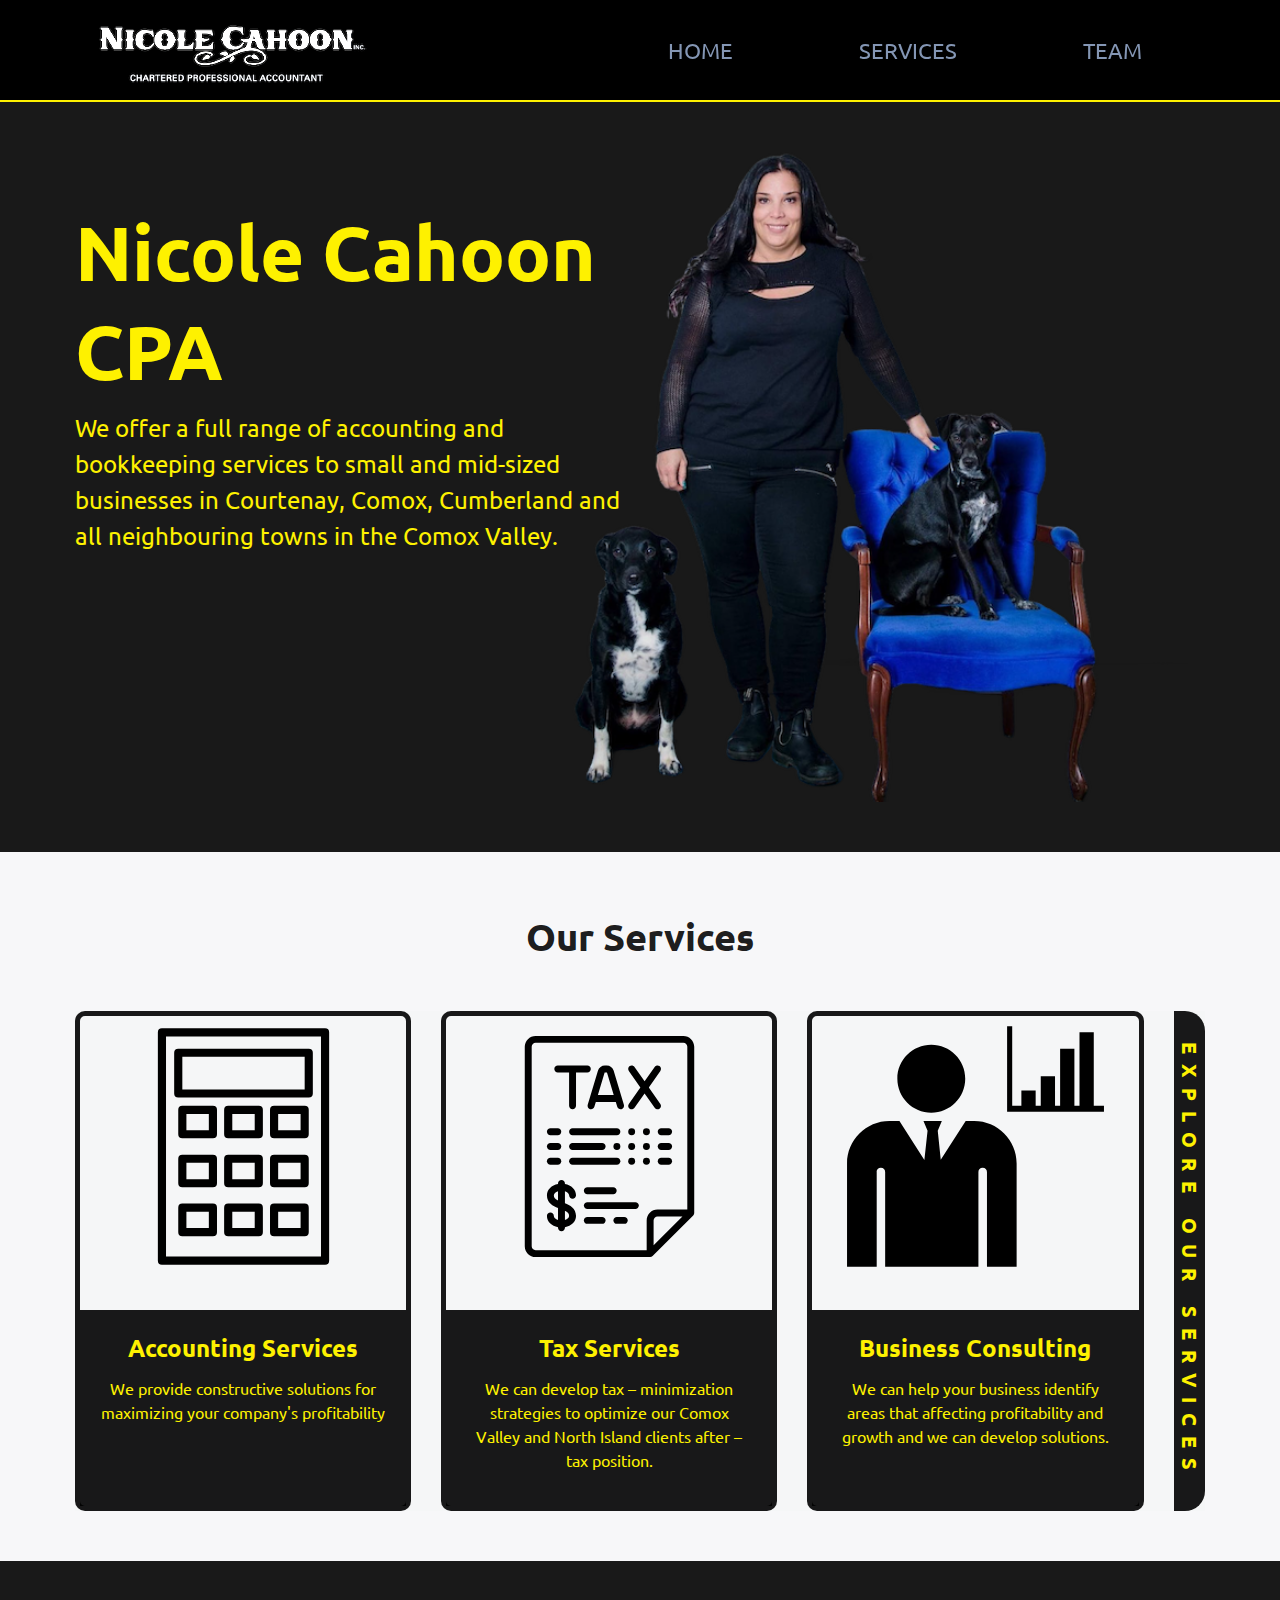
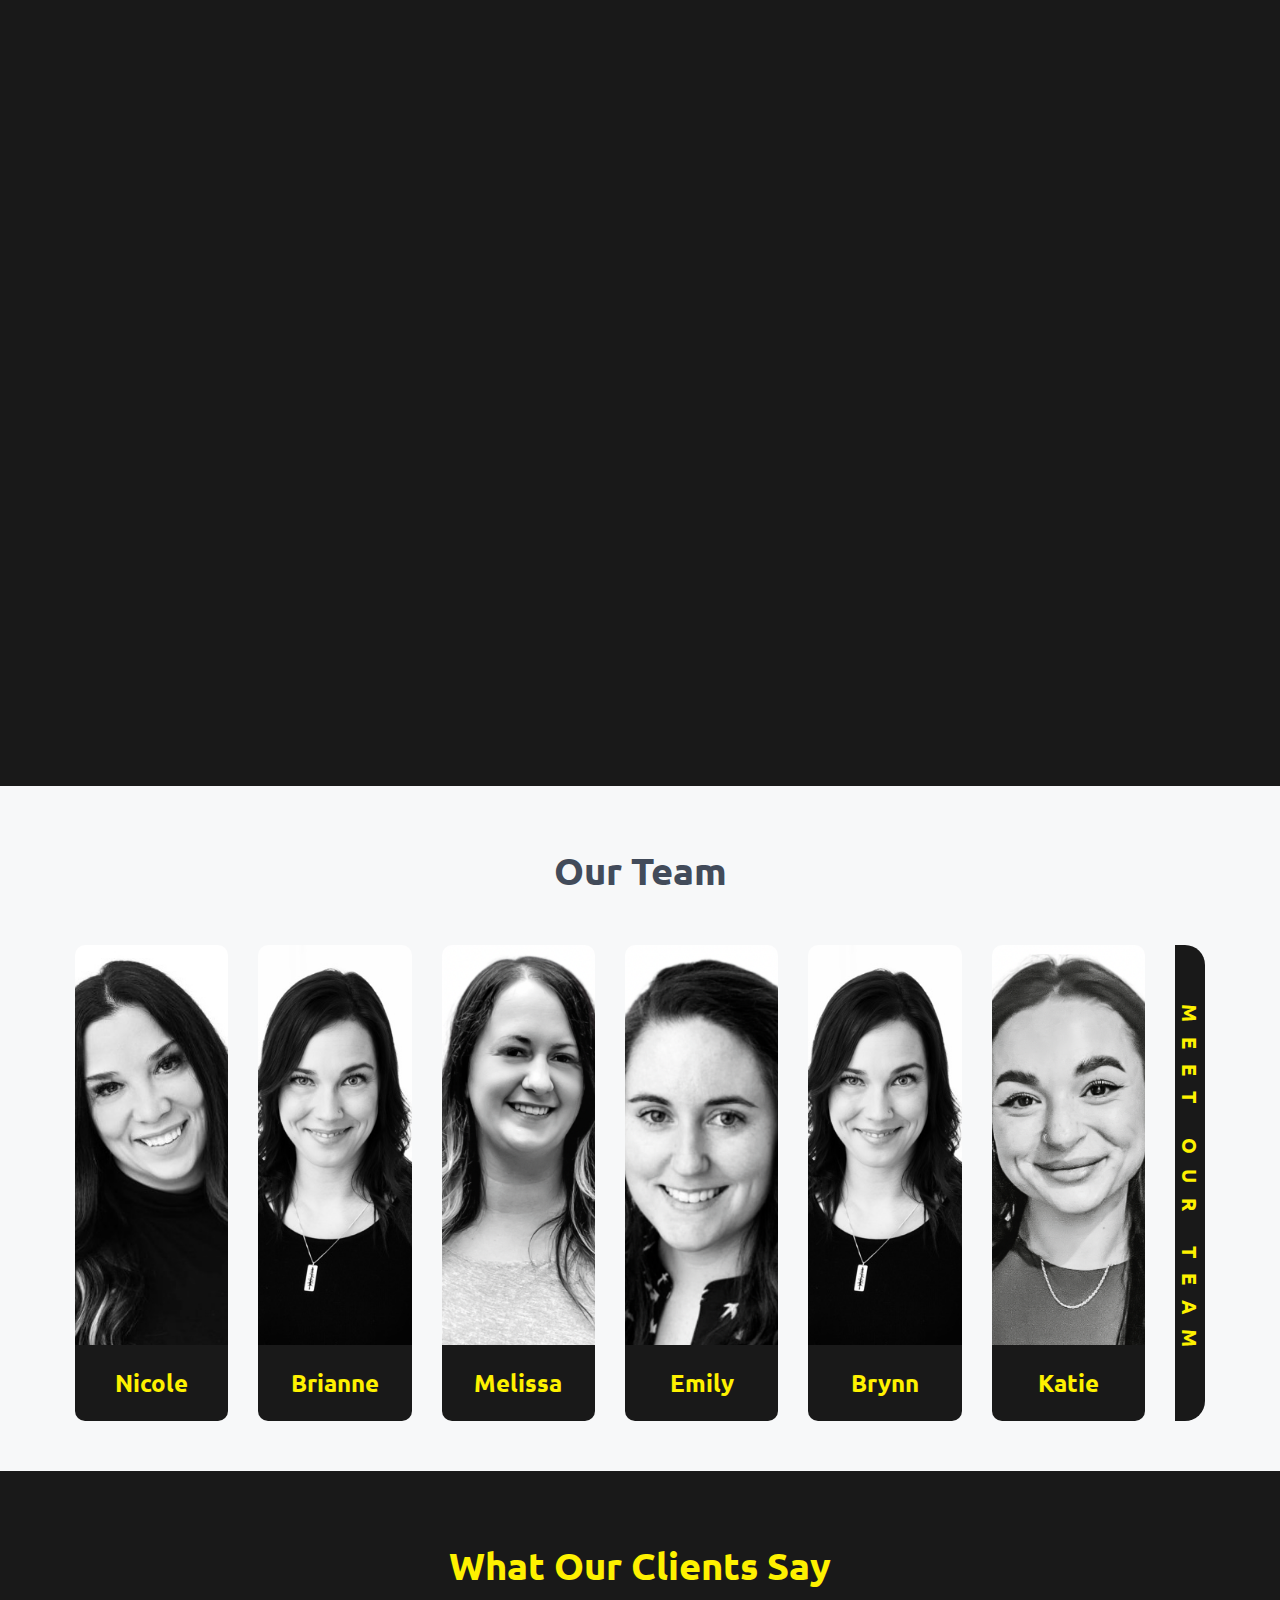
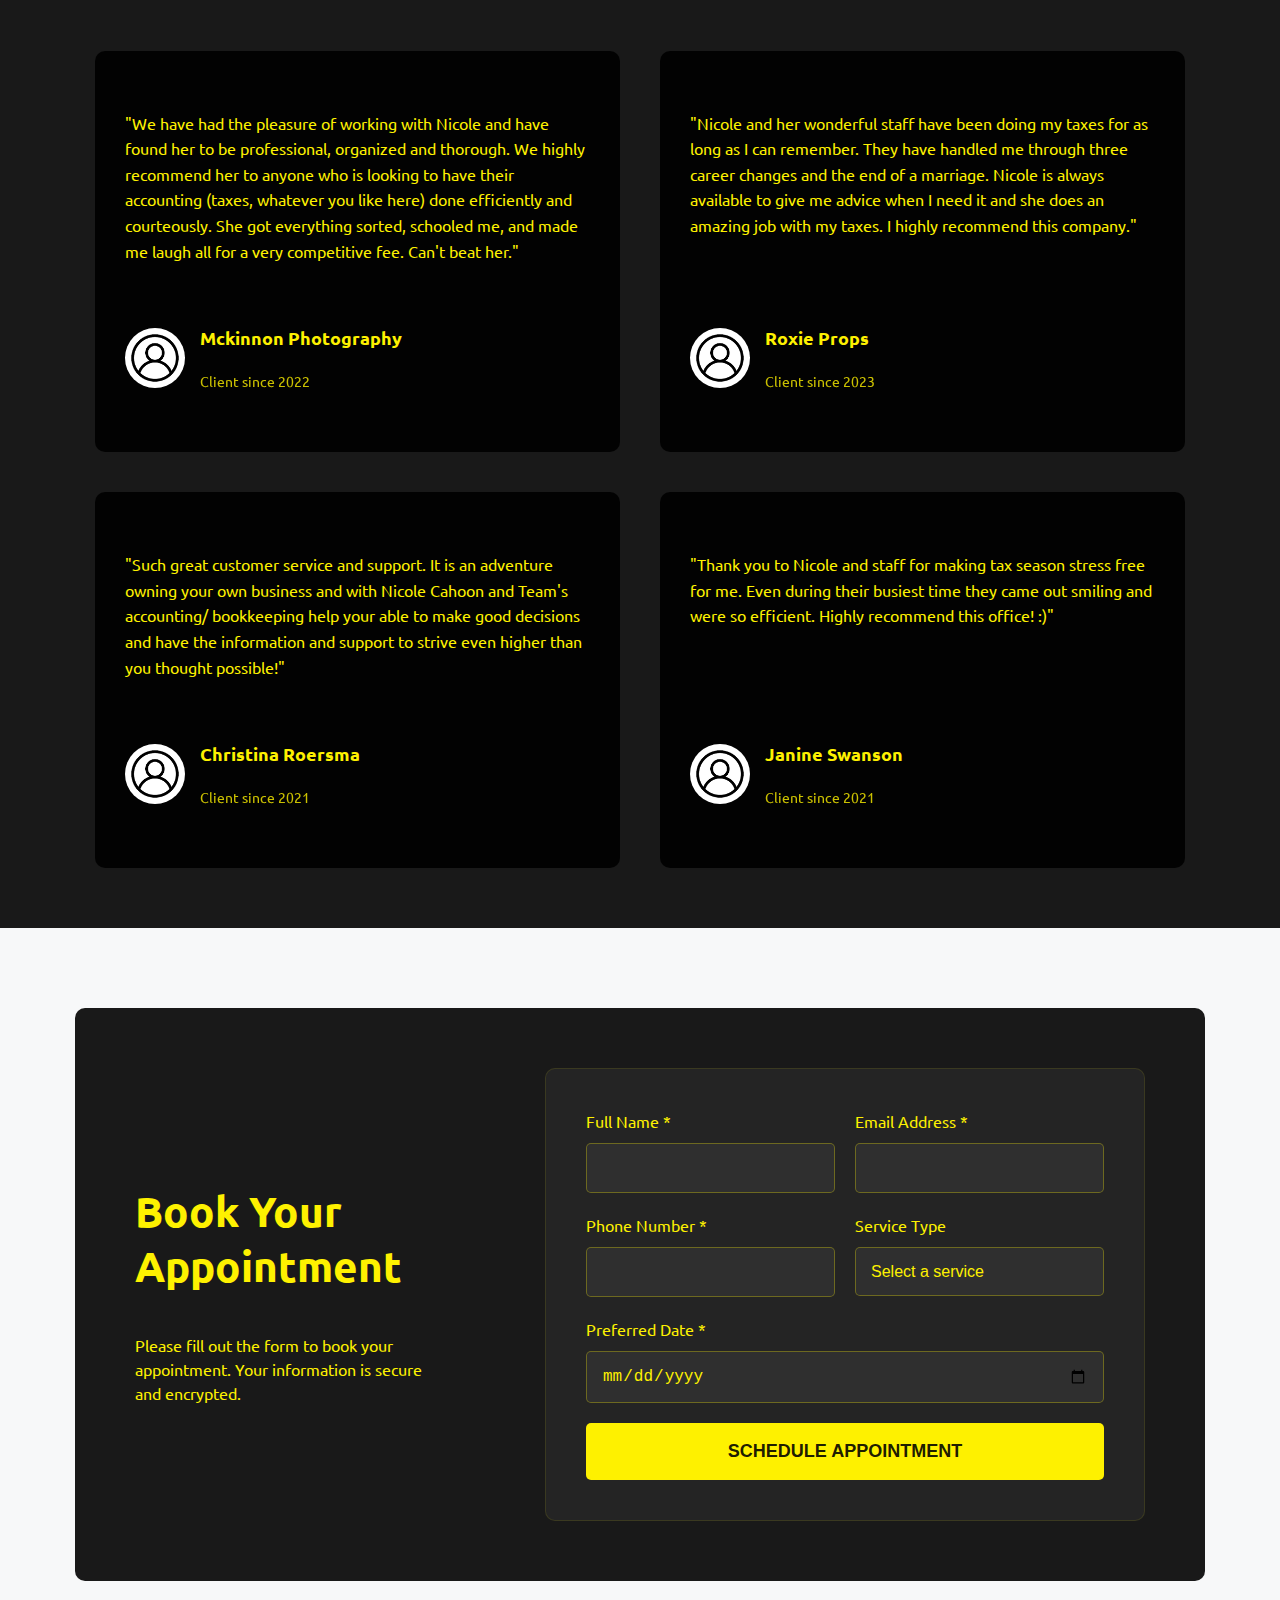
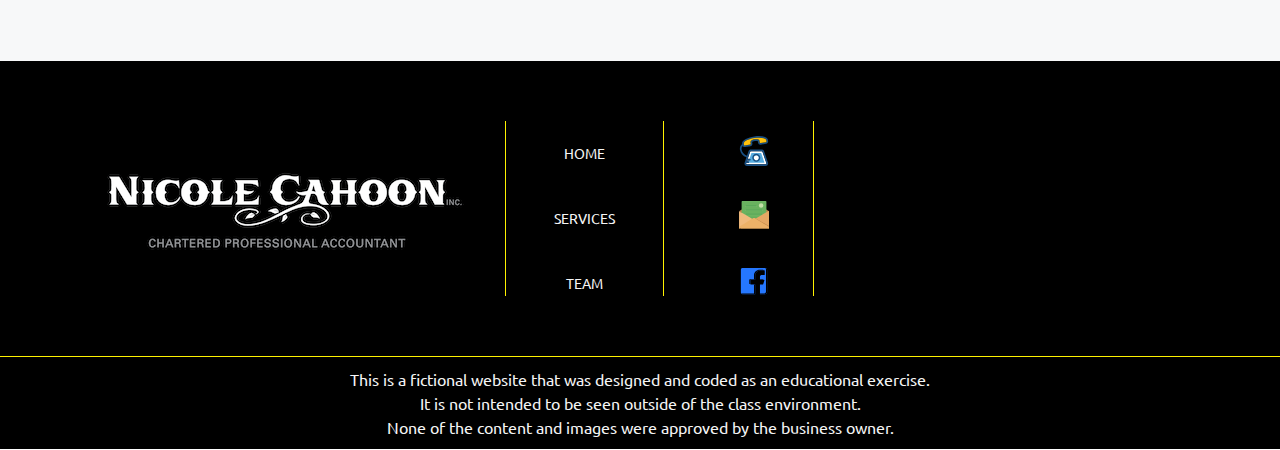
<file: index.html>
<!DOCTYPE html>
<html lang="en">

<head>
  <meta charset="UTF-8" />
  <meta name="viewport" content="width=device-width, initial-scale=1.0" />
  <title>Nicole Cahoon CPA</title>
  <link rel="stylesheet" href="style.css" />
  <link rel="preconnect" href="https://fonts.googleapis.com" />
  <link rel="preconnect" href="https://fonts.gstatic.com" crossorigin />
  <link
    href="https://fonts.googleapis.com/css2?family=Ubuntu:ital,wght@0,300;0,400;0,500;0,700;1,300;1,400;1,500;1,700&display=swap"
    rel="stylesheet" />
  <link rel="stylesheet" href="https://cdnjs.cloudflare.com/ajax/libs/font-awesome/4.7.0/css/font-awesome.min.css" />
</head>

<body>
  <header class="dark-background">
    <div class="header-container content-width">
      <img class="header-logo" src="./images/Logo.png" alt="logo" />
      <nav>
        <a class="toggle" onclick="showNav()"><i class="fa fa-bars" aria-hidden="true"></i></a>
        <ul id="nav-items">
          <li><a href="index.html">Home</a></li>
          <li><a href="services.html">Services</a></li>
          <li><a href="team.html">Team</a></li>
        </ul>
      </nav>
    </div>
  </header>
  <main>
    <section class="hero dark-background-transparent-dark">
      <div class="hero-container content-width">
        <h1>Nicole Cahoon CPA</h1>
        <p>
          We offer a full range of accounting and bookkeeping services to small and mid-sized businesses in Courtenay,
          Comox, Cumberland and all neighbouring towns in the Comox Valley.
        </p>
      </div>
    </section>
    <section class="services dark-background-transparent-light">
      <div class="content-width">
        <h2>Our Services</h2>
        <div class="services-cards bright-background-transparent">
          <div class="service-card accounting">
            <div class="service-card-text dark-background-transparent-dark">
              <h3>Accounting Services</h3>
              <p>
                We provide constructive solutions for maximizing your company's profitability
              </p>
            </div>
          </div>
          <div class="service-card tax">
            <div class="service-card-text dark-background-transparent-dark">
              <h3>Tax Services</h3>
              <p>
                We can develop tax – minimization strategies to optimize our Comox Valley and North Island clients after
                –
                tax position.
              </p>
            </div>
          </div>
          <div class="service-card consulting">
            <div class="service-card-text dark-background-transparent-dark">
              <h3>Business Consulting</h3>
              <p>
                We can help your business identify areas that affecting profitability and growth and we can develop
                solutions.
              </p>
            </div>
          </div>
          <a class="explore-our-services-button" href="services.html">Explore Our Services</a>
        </div>
    </section>
    <section class="video-introduction dark-background-transparent-dark">
      <div class="video-introduction-container content-width">
        <!-- <h2>Video Introduction</h2> -->
        <iframe class="video-introduction-iframe" width="966" height="543"
          src="https://www.youtube.com/embed/tEJcna0bU1Q"
          title="NIC Global Leaders of Tomorrow at Nicole Cahoon, CGA Accounting Services" frameborder="0"
          allow="accelerometer; autoplay; clipboard-write; encrypted-media; gyroscope; picture-in-picture; web-share"
          referrerpolicy="strict-origin-when-cross-origin" allowfullscreen></iframe>
      </div>
    </section>
    <section class="team bright-background-transparent">
      <div class="team-container content-width">
        <h2>Our Team</h2>
        <div class="team-cards">
          <div class="team-card">
            <img class="team-card__image team-card__image__nicole" src="./images/Nicole-Cahoon-small.jpg"
              alt="Nicole Cahoon">
            <div class="team-card__text team-card__text__nicole">
              <h3>Nicole</h3>
            </div>
          </div>
          <div class="team-card">
            <img class="team-card__image team-card__image__brianne" src="./images/Brianne-small.jpg" alt="Brianne">
            <div class="team-card__text team-card__text__brianne">
              <h3>Brianne</h3>
            </div>
          </div>
          <div class="team-card">
            <img class="team-card__image team-card__image__melissa" src="./images/Melissa-small.png" alt="Melissa">
            <div class="team-card__text team-card__text__melissa">
              <h3>Melissa</h3>
            </div>
          </div>
          <div class="team-card">
            <img class="team-card__image team-card__image__emily" src="./images/Emily-small.png" alt="Emily">
            <div class="team-card__text team-card__text__emily">
              <h3>Emily</h3>
            </div>
          </div>
          <div class="team-card">
            <img class="team-card__image team-card__image__brynn" src="./images/Brianne-small.jpg" alt="Brynn">
            <div class="team-card__text team-card__text__brynn">
              <h3>Brynn</h3>
            </div>
          </div>
          <div class="team-card">
            <img class="team-card__image team-card__image__katie" src="./images/Katie-small.png" alt="Katie">
            <div class="team-card__text team-card__text__katie">
              <h3>Katie</h3>
            </div>
          </div>
          <a class="meet-our-team-button" href="team.html">Meet Our Team</a>
        </div>
    </section>
    <section class="testimonials dark-background-transparent-dark">
      <div class="testimonials-container content-width">
        <h2>What Our Clients Say</h2>
        <div class="testimonials-cards">
          <div class="testimonial-card">
            <blockquote>
              <p class="testimonial-card__content">
                "We have had the pleasure of working with Nicole and have found her to be professional, organized and
                thorough. We highly recommend her to anyone who is looking to have their accounting (taxes, whatever you
                like here) done efficiently and courteously. She got everything sorted, schooled me, and made me laugh
                all
                for a very competitive fee. Can't beat her." </p>
              <footer class="testimonial-card__author">
                <img src="images/sb.png" alt="" class="testimonial-card__author-image">
                <div class="testimonial-card__author-info">
                  <p class="testimonial-card__author-name">Mckinnon Photography</p>
                  <p class="testimonial-card__author-title">Client since 2022</p>
                </div>
              </footer>
            </blockquote>
          </div>
          <div class="testimonial-card">
            <blockquote>
              <p class="testimonial-card__content">
                "Nicole and her wonderful staff have been doing my taxes for as long as I can remember. They have
                handled me
                through three career changes and the end of a marriage. Nicole is always available to give me advice
                when I
                need it and she does an amazing job with my taxes. I highly recommend this company."
              </p>
              <footer class="testimonial-card__author">
                <img src="images/sb.png" alt="" class="testimonial-card__author-image">
                <div class="testimonial-card__author-info">
                  <p class="testimonial-card__author-name">Roxie Props</p>
                  <p class="testimonial-card__author-title">Client since 2023</p>
                </div>
              </footer>
            </blockquote>
          </div>

          <div class="testimonial-card">
            <blockquote>
              <p class="testimonial-card__content">
                "Such great customer service and support. It is an adventure owning your own business and with Nicole
                Cahoon
                and Team's accounting/ bookkeeping help your able to make good decisions and have the information and
                support to strive even higher than you thought possible!" </p>
              <footer class="testimonial-card__author">
                <img src="images/sb.png" alt="" class="testimonial-card__author-image">
                <div class="testimonial-card__author-info">
                  <p class="testimonial-card__author-name">Christina Roersma</p>
                  <p class="testimonial-card__author-title">Client since 2021</p>
                </div>
              </footer>
            </blockquote>
          </div>
          <div class="testimonial-card">
            <blockquote>
              <p class="testimonial-card__content">
                "Thank you to Nicole and staff for making tax season stress free for me. Even during their busiest time
                they
                came out smiling and were so efficient. Highly recommend this office! :)"
              </p>
              <footer class="testimonial-card__author">
                <img src="images/sb.png" alt="" class="testimonial-card__author-image">
                <div class="testimonial-card__author-info">
                  <p class="testimonial-card__author-name">Janine Swanson</p>
                  <p class="testimonial-card__author-title">Client since 2021</p>
                </div>
              </footer>
            </blockquote>
          </div>
        </div>
      </div>
    </section>
    <section class="call-to-action bright-background-transparent">
      <div class="call-to-action-container content-width">
        <div class="call-to-action-text">
          <h2>Book Your Appointment</h2>
          <p>
            Please fill out the form to book your appointment. Your information is secure and encrypted.
          </p>
        </div>
        <form class="appointment-form" method="POST">
          <div class="form-row">
            <div class="form-group">
              <label for="name" class="form-label">Full Name *</label>
              <input type="text" id="name" name="name" class="form-input" required minlength="2">
            </div>

            <div class="form-group">
              <label for="email" class="form-label">Email Address *</label>
              <input type="email" id="email" name="email" class="form-input" required>
            </div>
          </div>

          <div class="form-row">
            <div class="form-group">
              <label for="phone" class="form-label">Phone Number *</label>
              <input type="tel" id="phone" name="phone" class="form-input" required pattern="[0-9]{10}">
            </div>

            <div class="form-group">
              <label for="service" class="form-label">Service Type</label>
              <select id="service" name="service" class="form-select" required>
                <option value="">Select a service</option>
                <option value="accounting">Accounting Services</option>
                <option value="tax">Tax Services</option>
                <option value="business">Business Consulting</option>
                <option value="general">General Questions</option>
              </select>
            </div>
          </div>

          <div class="form-group">
            <label for="date" class="form-label">Preferred Date *</label>
            <input type="date" id="date" name="date" class="form-input" required min="2024-01-01">
          </div>

          <button type="submit" class="form-submit">
            Schedule Appointment
          </button>
        </form>
      </div>
    </section>
  </main>
  <footer class="dark-background">
    <div class="footer-container">
      <div class="footer-container-halper">
        <div class="footer-upper-container content-width">
          <div class="footer-logo">
            <img src="./images/Logo.png" alt="logo" />
          </div>
          <div class="footer-nav">
            <a class="footer-home" href="index.html">Home</a>
            <a class="footer-services" href="services.html">Services</a>
            <a class="footer-team" href="team.html">Team</a>
          </div>
          <div class="footer-contact-info">
            <a href="tel:250-871-1121"><img src="./images/phone.svg" alt="phone"></a>
            <a href="mailto:nicole@nicolecahoon.com"><img src="./images/email.svg" alt="email"></a>
            <a href="http://facebook.com/nicolecahooninc" target="_blank"><img src="./images/facebook.svg"
                alt="facebook"></a>
          </div>
          <iframe class="footer-map content-width"
            src="https://www.google.com/maps/embed?pb=!1m18!1m12!1m3!1d2581.4558475406243!2d-124.99347092341199!3d49.68338797145595!2m3!1f0!2f0!3f0!3m2!1i1024!2i768!4f13.1!3m3!1m2!1s0x54881387ee557a91%3A0xf9df7ea74d2c4403!2sNicole%20Cahoon%2C%20Chartered%20Professional%20Accountant!5e0!3m2!1sen!2sca!4v1731903703342!5m2!1sen!2sca"
            width="600" height="450" style="border:0;" allowfullscreen="" loading="lazy"
            referrerpolicy="no-referrer-when-downgrade"></iframe>
        </div>
      </div>
      <div class="footer-bottom-container content-width">
        <p>This is a fictional website that was
          designed and coded as an educational exercise. <br>It is not intended to be seen
          outside of the class environment. <br>None of the content and images were approved
          by the business owner.</p>
      </div>
    </div>
  </footer>
  <script>
    function showNav() {
      var element = document.getElementById("nav-items");
      element.classList.toggle("show-items");
    }
  </script>
</body>

</html>
</file>
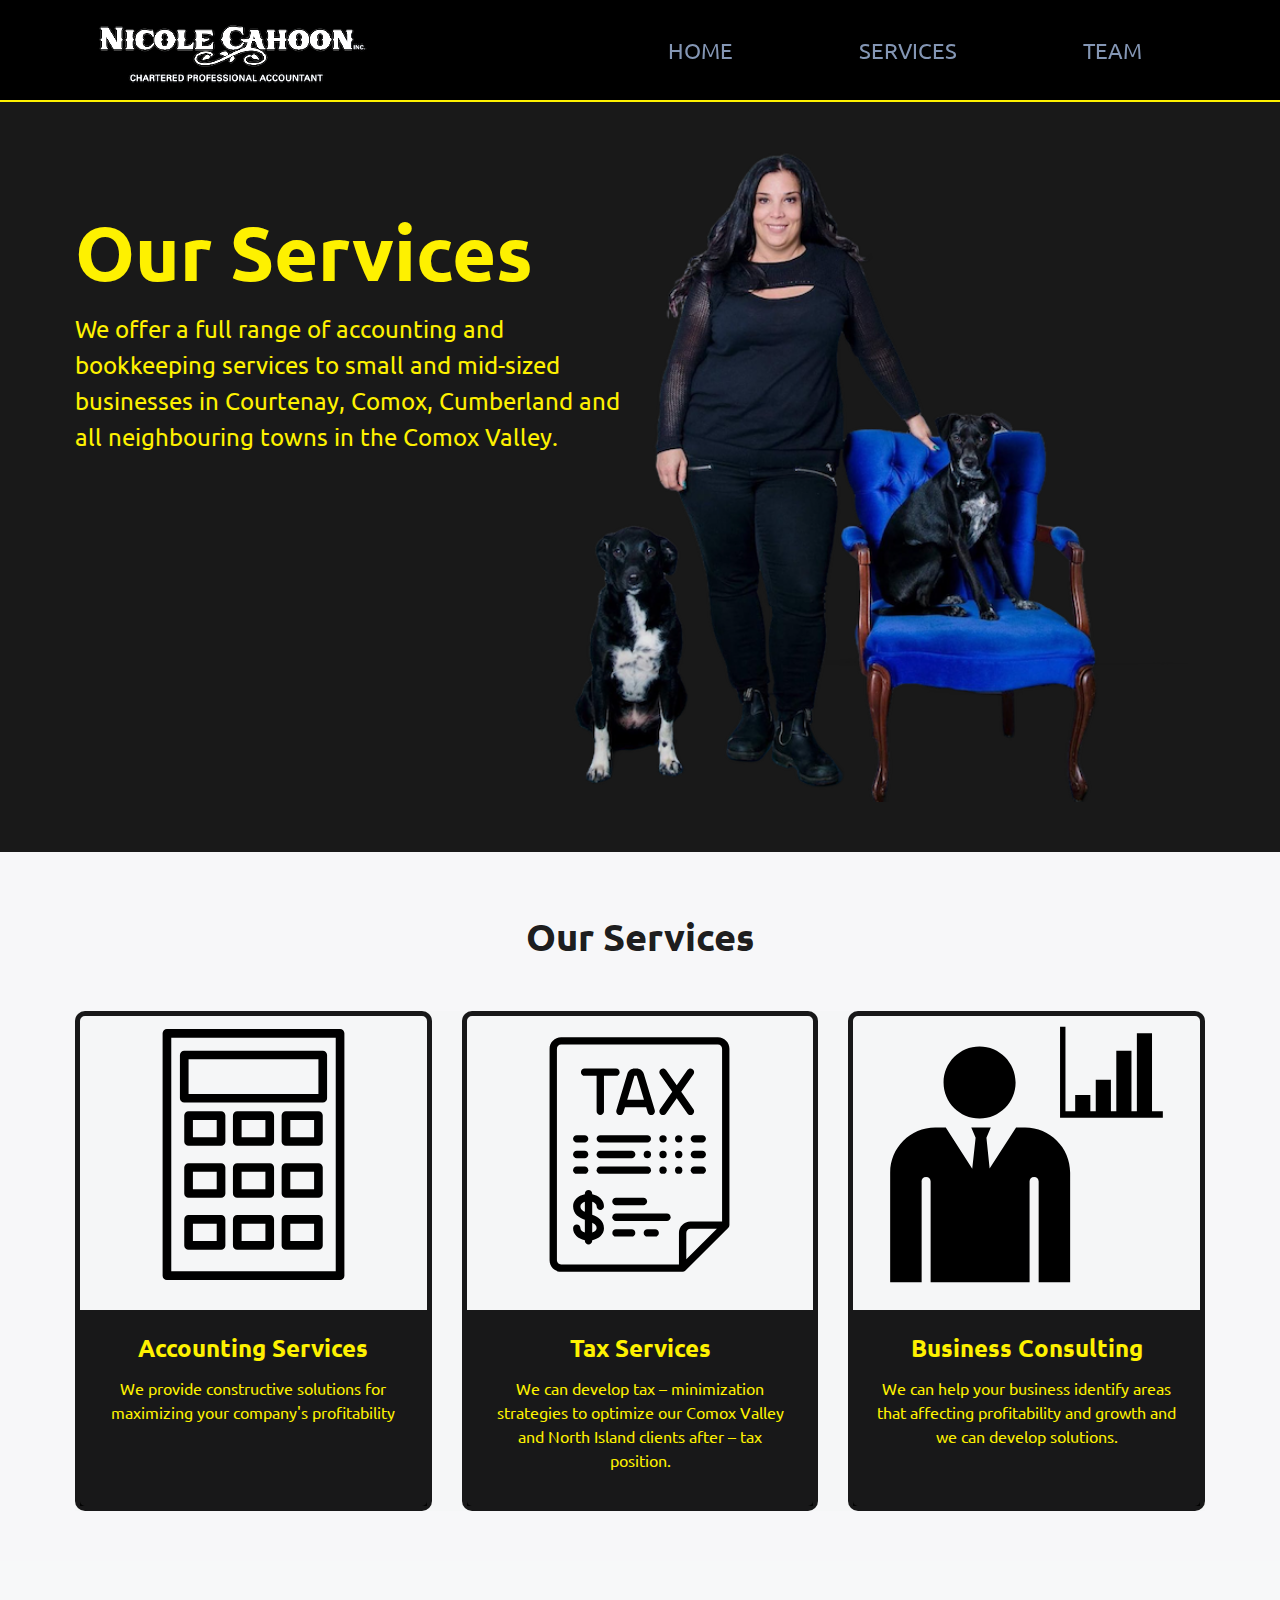
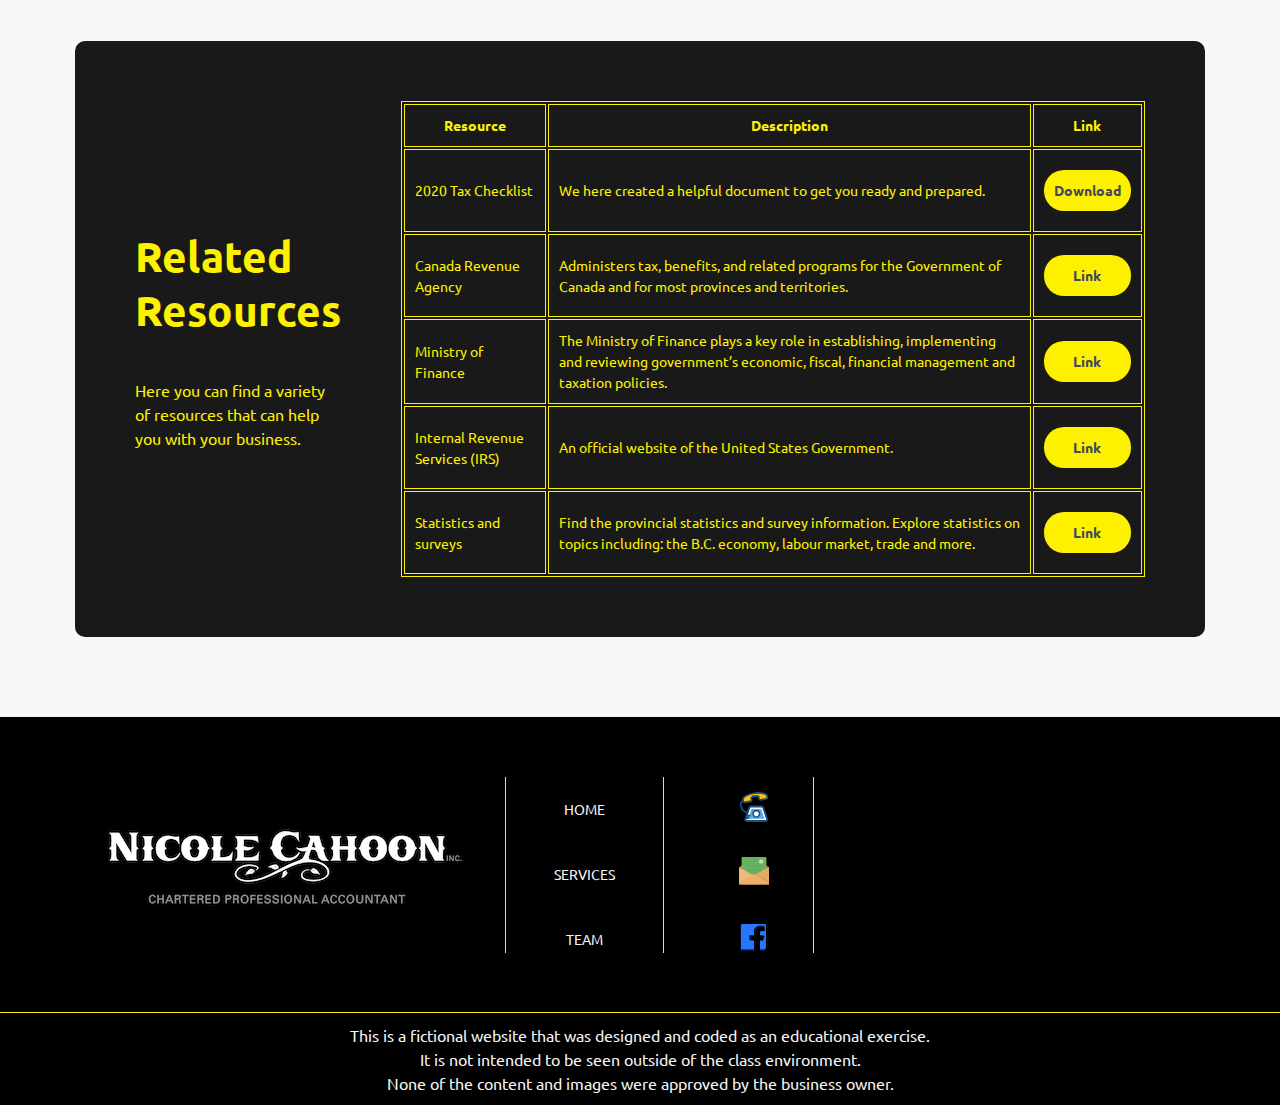
<file: services.html>
<!DOCTYPE html>
<html lang="en">

<head>
  <meta charset="UTF-8" />
  <meta name="viewport" content="width=device-width, initial-scale=1.0" />
  <title>Nicole Cahoon CPA</title>
  <link rel="stylesheet" href="style.css" />
  <link rel="preconnect" href="https://fonts.googleapis.com" />
  <link rel="preconnect" href="https://fonts.gstatic.com" crossorigin />
  <link
    href="https://fonts.googleapis.com/css2?family=Ubuntu:ital,wght@0,300;0,400;0,500;0,700;1,300;1,400;1,500;1,700&display=swap"
    rel="stylesheet" />
  <link rel="stylesheet" href="https://cdnjs.cloudflare.com/ajax/libs/font-awesome/4.7.0/css/font-awesome.min.css" />
</head>

<body>
  <header class="dark-background">
    <div class="header-container content-width">
      <img class="header-logo" src="./images/Logo.png" alt="logo" />
      <nav>
        <a class="toggle" onclick="showNav()"><i class="fa fa-bars" aria-hidden="true"></i></a>
        <ul id="nav-items">
          <li><a href="index.html">Home</a></li>
          <li><a href="services.html">Services</a></li>
          <li><a href="team.html">Team</a></li>
        </ul>
      </nav>
    </div>
  </header>
  <main>
    <section class="hero dark-background-transparent-dark">
      <div class="hero-container content-width">
        <h1>Our Services</h1>
        <p>
          We offer a full range of accounting and bookkeeping services to small and mid-sized businesses in Courtenay,
          Comox, Cumberland and all neighbouring towns in the Comox Valley.
        </p>
      </div>
    </section>
    <section class="services dark-background-transparent-light">
      <div class="content-width">
        <h2>Our Services</h2>
        <div class="services-cards bright-background-transparent">
          <div class="service-card accounting">
            <div class="service-card-text dark-background-transparent-dark">
              <h3>Accounting Services</h3>
              <p>
                We provide constructive solutions for maximizing your company's profitability
              </p>
            </div>
          </div>
          <div class="service-card tax">
            <div class="service-card-text dark-background-transparent-dark">
              <h3>Tax Services</h3>
              <p>
                We can develop tax – minimization strategies to optimize our Comox Valley and North Island clients after
                –
                tax position.
              </p>
            </div>
          </div>
          <div class="service-card consulting">
            <div class="service-card-text dark-background-transparent-dark">
              <h3>Business Consulting</h3>
              <p>
                We can help your business identify areas that affecting profitability and growth and we can develop
                solutions.
              </p>
            </div>
          </div>
        </div>
    </section>
    <section class="resources bright-background-transparent">
      <div class="resources-container content-width">
        <div class="resources-text">
          <h2>Related Resources</h2>
          <p>
            Here you can find a variety of resources that can help you with your business.
          </p>
        </div>
        <div class="resources-table">
          <table>
            <thead>
              <tr>
                <th class="resource">Resource</th>
                <th class="description">Description</th>
                <th class="link">Link</th>
              </tr>
            </thead>
            <tbody>
              <tr>
                <td>2020 Tax Checklist</td>
                <td>We here created a helpful document to get you ready and prepared.</td>
                <td><a href="http://nicolecahoon.com/wp-content/uploads/2021/01/2020-Tax-Checklist.pdf">Download</a>
                </td>
              </tr>
              <tr>
                <td>Canada Revenue Agency</td>
                <td>Administers tax, benefits, and related programs for the Government of Canada and for most provinces
                  and territories.</td>
                <td><a href="http://www.cra-arc.gc.ca/menu-eng.html">Link</a></td>
              </tr>
              <tr>
                <td>Ministry of Finance</td>
                <td>The Ministry of Finance plays a key role in establishing, implementing and reviewing government’s
                  economic, fiscal, financial management and taxation policies. </td>
                <td><a
                    href="https://www2.gov.bc.ca/gov/content/governments/organizational-structure/ministries-organizations/ministries/finance">Link</a>
                </td>
              </tr>
              <tr>
                <td>Internal Revenue Services (IRS)</td>
                <td>An official website of the United States Government.</td>
                <td><a
                    href="https://www2.gov.bc.ca/gov/content/governments/organizational-structure/ministries-organizations/ministries/finance">Link</a>
                </td>
              </tr>
              <tr>
                <td>Statistics and surveys</td>
                <td>Find the provincial statistics and survey information. Explore statistics on topics including: the
                  B.C. economy, labour market, trade and more.</td>
                <td><a href="https://www2.gov.bc.ca/gov/content/data/statistics">Link</a></td>
              </tr>
            </tbody>
          </table>
        </div>
      </div>
    </section>
  </main>
  <footer class="dark-background">
    <div class="footer-container">
      <div class="footer-container-halper">
        <div class="footer-upper-container content-width">
          <div class="footer-logo">
            <img src="./images/Logo.png" alt="logo" />
          </div>
          <div class="footer-nav">
            <a class="footer-home" href="index.html">Home</a>
            <a class="footer-services" href="services.html">Services</a>
            <a class="footer-team" href="team.html">Team</a>
          </div>
          <div class="footer-contact-info">
            <a href="tel:250-871-1121"><img src="./images/phone.svg" alt="phone"></a>
            <a href="mailto:nicole@nicolecahoon.com"><img src="./images/email.svg" alt="email"></a>
            <a href="http://facebook.com/nicolecahooninc" target="_blank"><img src="./images/facebook.svg"
                alt="facebook"></a>
          </div>
          <iframe class="footer-map content-width"
            src="https://www.google.com/maps/embed?pb=!1m18!1m12!1m3!1d2581.4558475406243!2d-124.99347092341199!3d49.68338797145595!2m3!1f0!2f0!3f0!3m2!1i1024!2i768!4f13.1!3m3!1m2!1s0x54881387ee557a91%3A0xf9df7ea74d2c4403!2sNicole%20Cahoon%2C%20Chartered%20Professional%20Accountant!5e0!3m2!1sen!2sca!4v1731903703342!5m2!1sen!2sca"
            width="600" height="450" style="border:0;" allowfullscreen="" loading="lazy"
            referrerpolicy="no-referrer-when-downgrade"></iframe>
        </div>
      </div>
      <div class="footer-bottom-container content-width">
        <p>This is a fictional website that was
          designed and coded as an educational exercise. <br>It is not intended to be seen
          outside of the class environment. <br>None of the content and images were approved
          by the business owner.</p>
      </div>
    </div>
  </footer>
  <script>
    function showNav() {
      var element = document.getElementById("nav-items");
      element.classList.toggle("show-items");
    }
  </script>
</body>

</html>
</file>
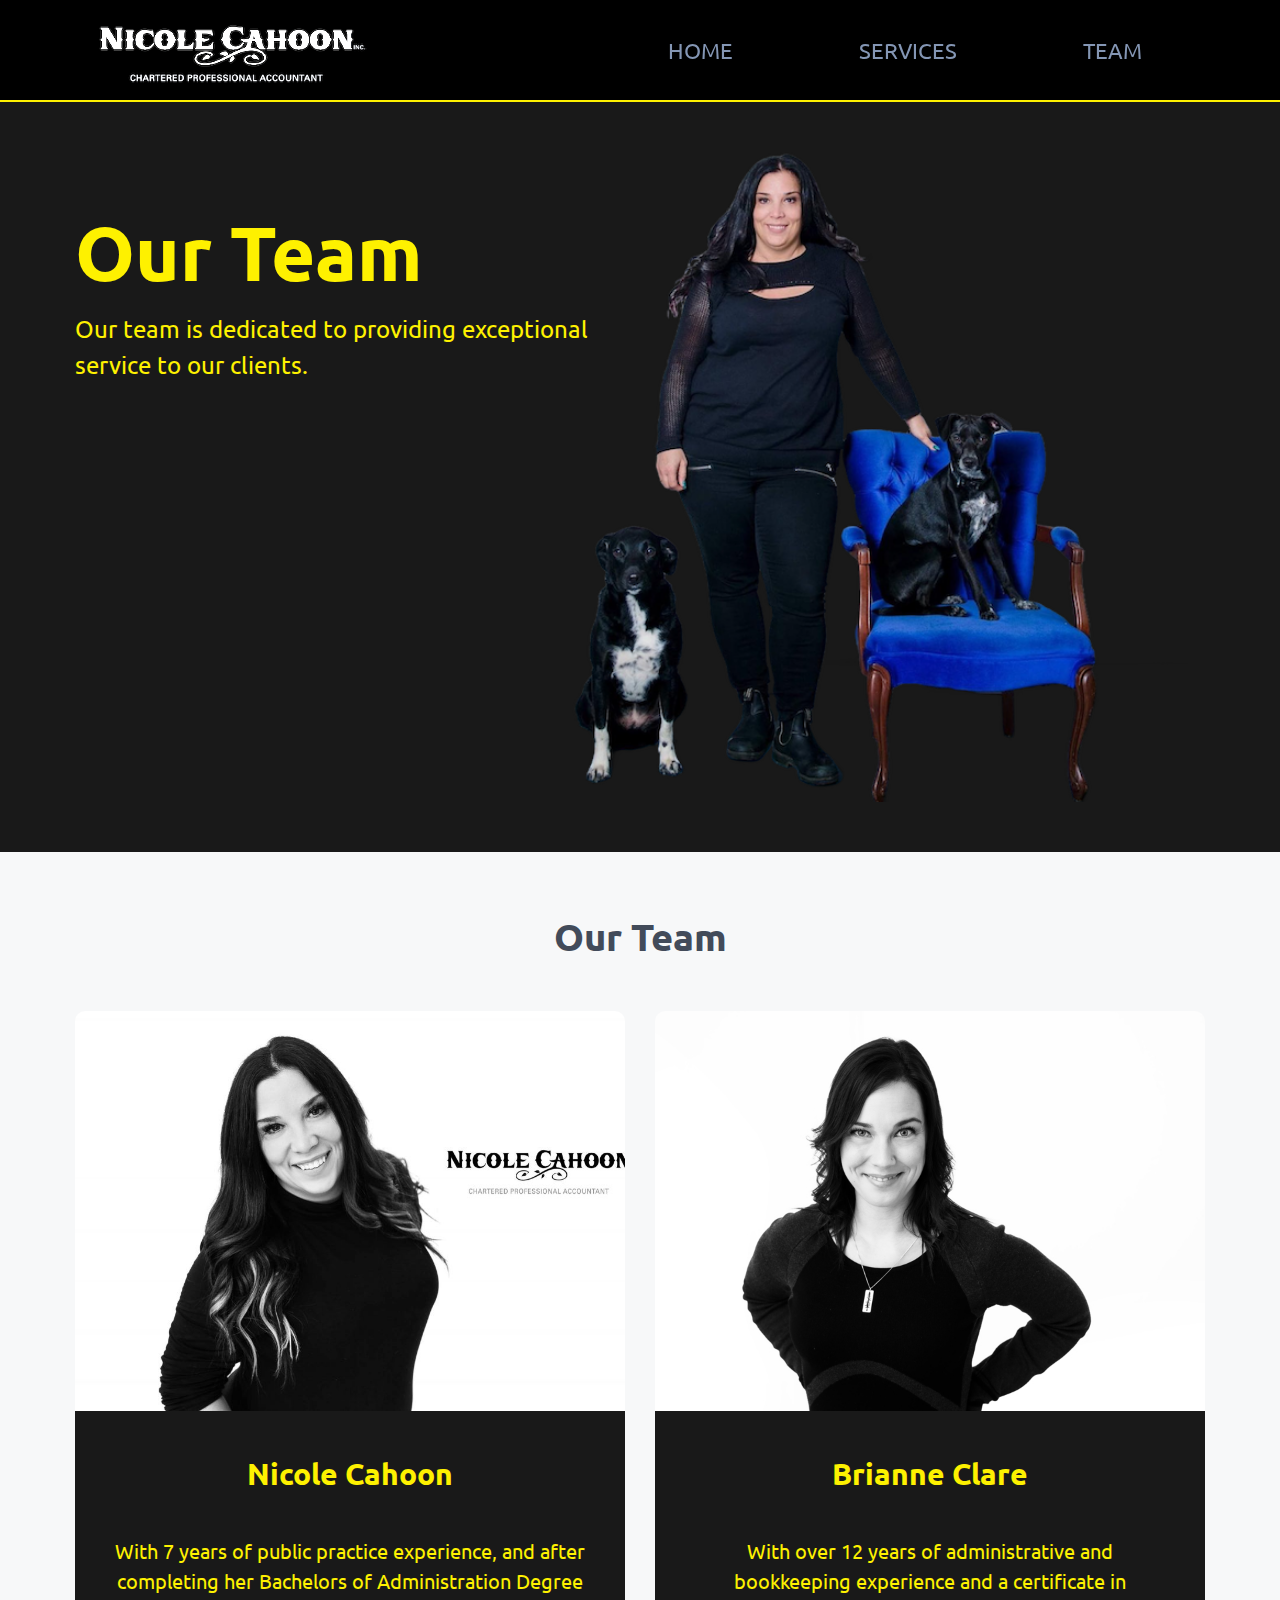
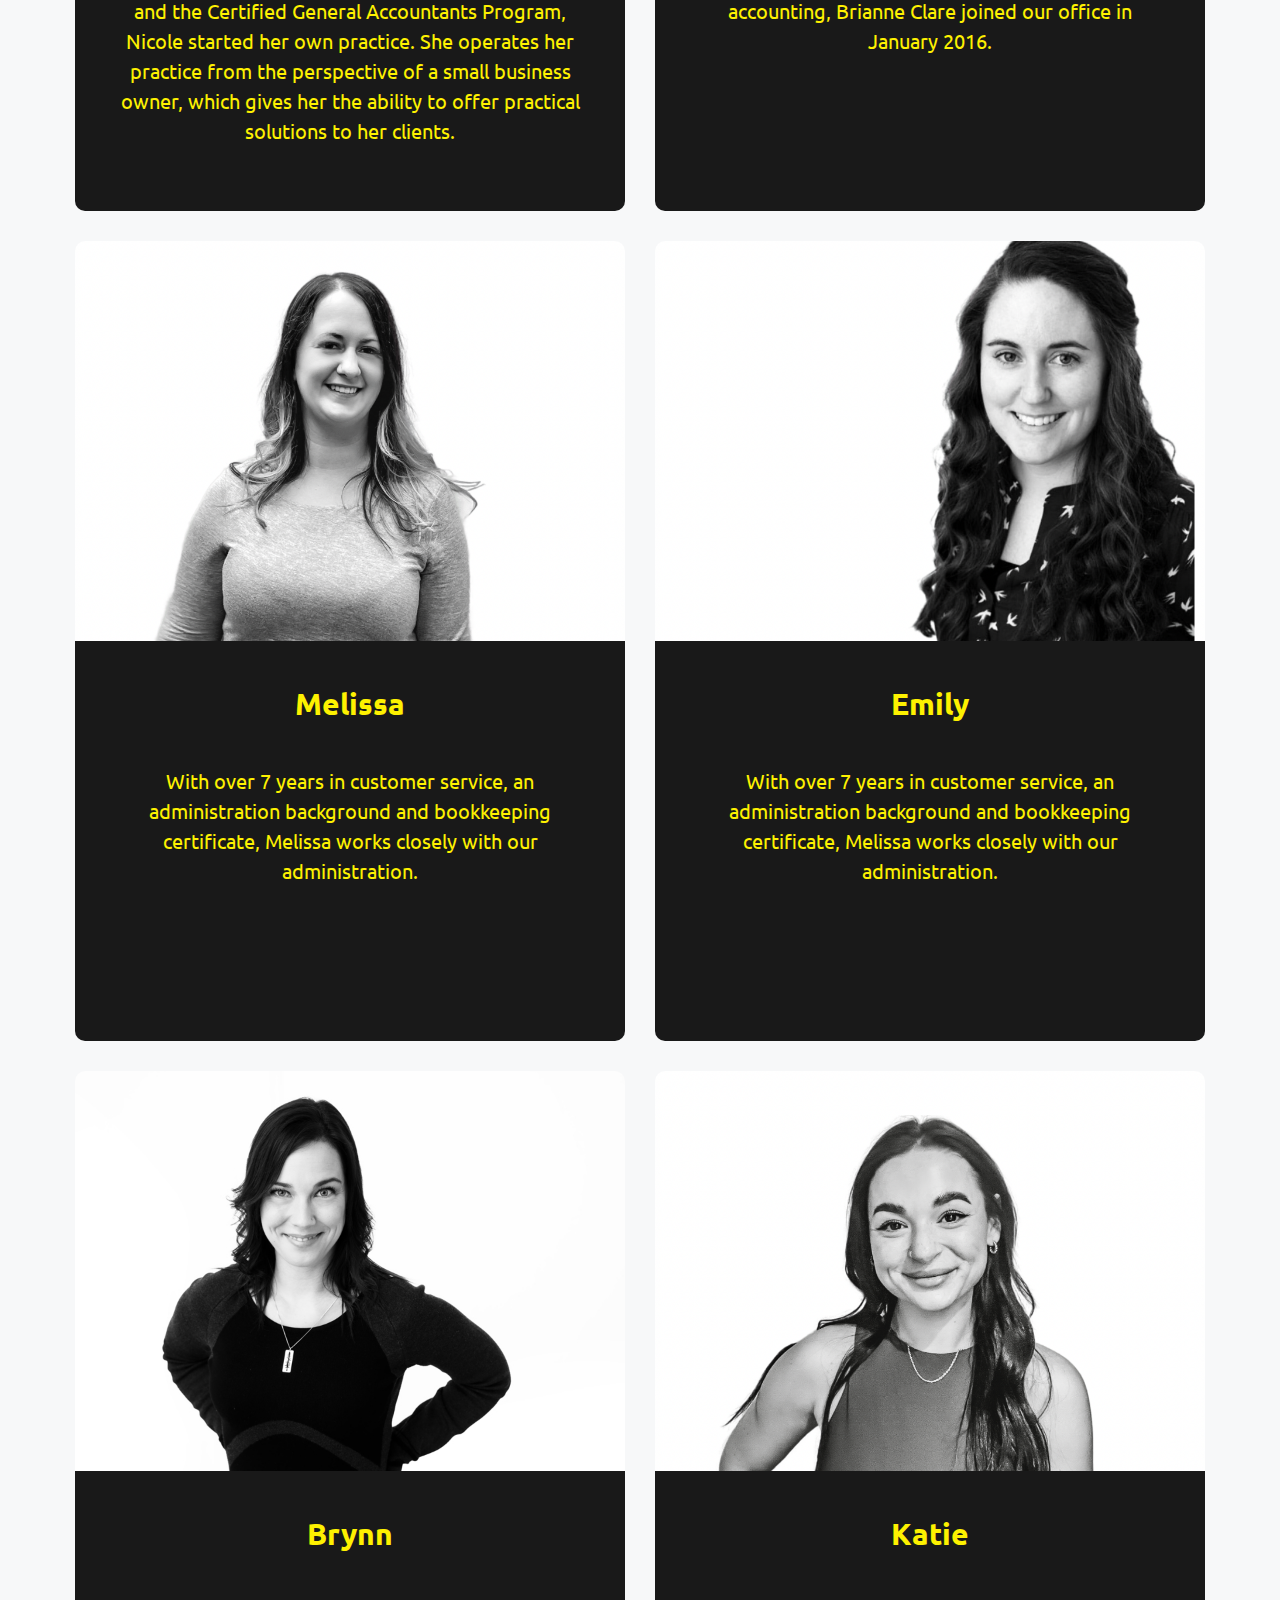
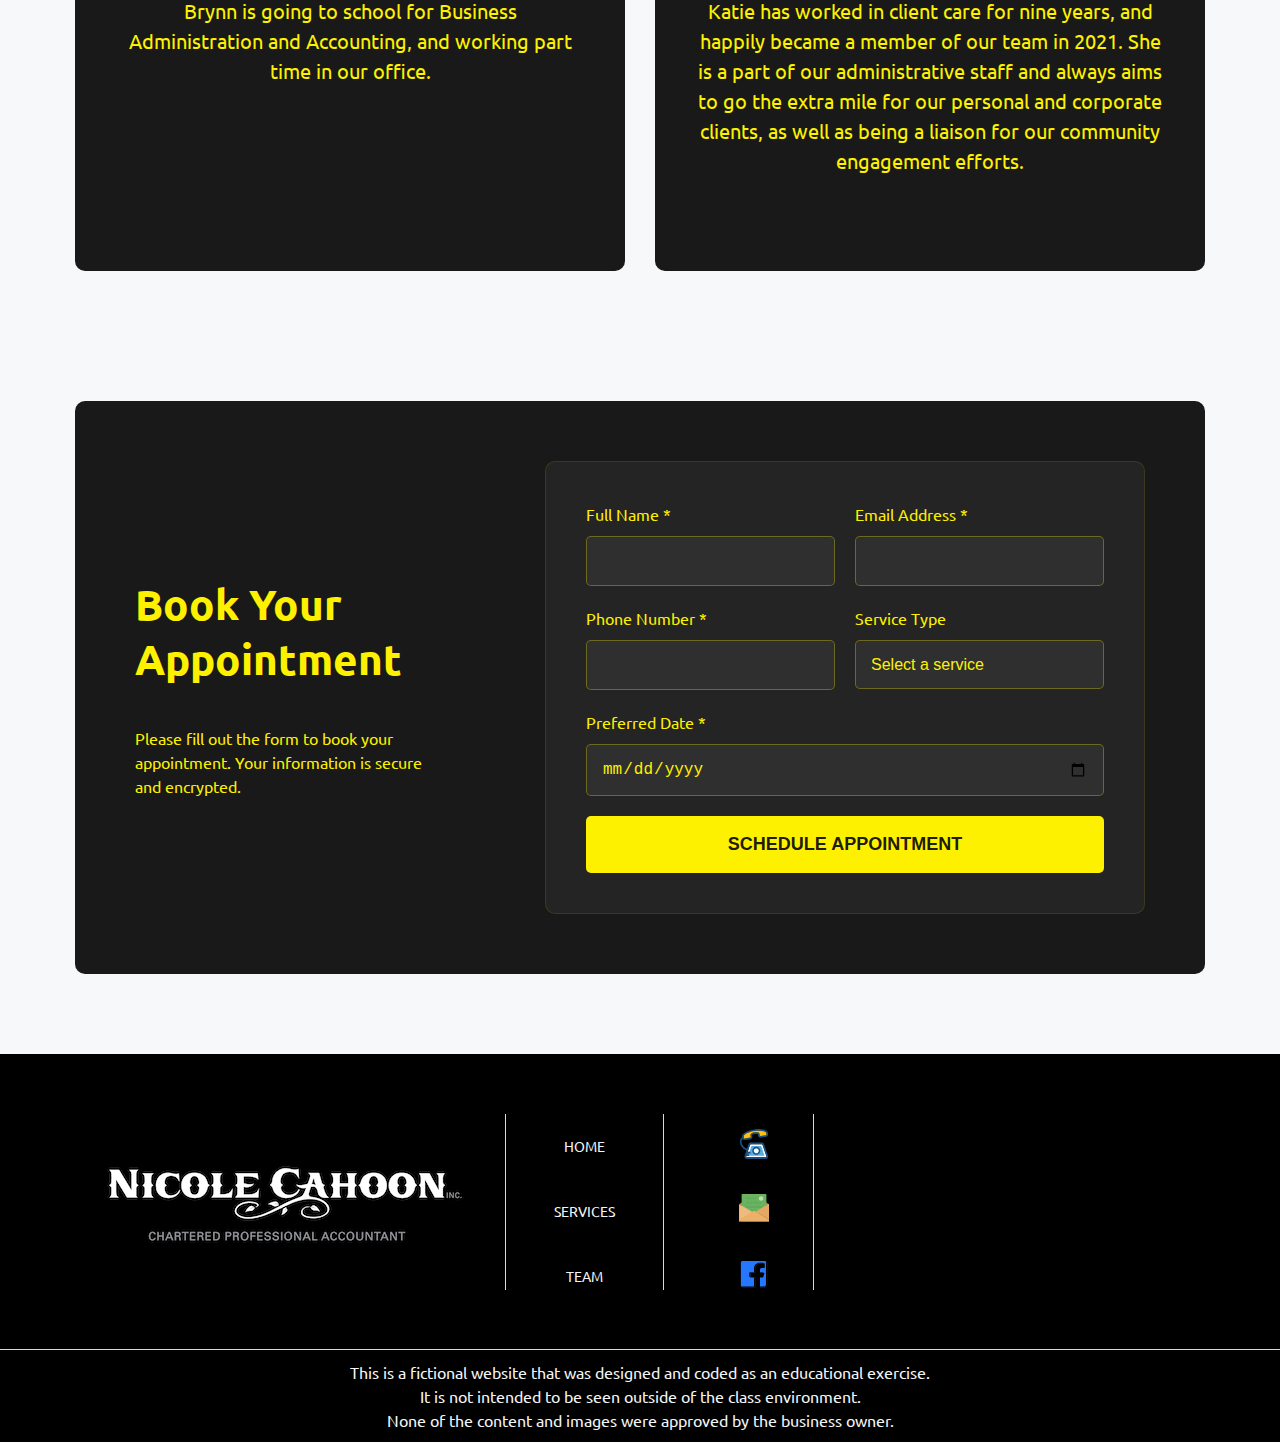
<file: team.html>
<!DOCTYPE html>
<html lang="en">

<head>
    <meta charset="UTF-8" />
    <meta name="viewport" content="width=device-width, initial-scale=1.0" />
    <title>Nicole Cahoon CPA</title>
    <link rel="stylesheet" href="style.css" />
    <link rel="preconnect" href="https://fonts.googleapis.com" />
    <link rel="preconnect" href="https://fonts.gstatic.com" crossorigin />
    <link
        href="https://fonts.googleapis.com/css2?family=Ubuntu:ital,wght@0,300;0,400;0,500;0,700;1,300;1,400;1,500;1,700&display=swap"
        rel="stylesheet" />
    <link rel="stylesheet" href="https://cdnjs.cloudflare.com/ajax/libs/font-awesome/4.7.0/css/font-awesome.min.css" />
</head>

<body>
    <header class="dark-background">
        <div class="header-container content-width">
            <img class="header-logo" src="./images/Logo.png" alt="logo" />
            <nav>
                <a class="toggle" onclick="showNav()"><i class="fa fa-bars" aria-hidden="true"></i></a>
                <ul id="nav-items">
                    <li><a href="index.html">Home</a></li>
                    <li><a href="services.html">Services</a></li>
                    <li><a href="team.html">Team</a></li>
                </ul>
            </nav>
        </div>
    </header>
    <main>
        <section class="hero dark-background-transparent-dark">
            <div class="hero-container content-width">
                <h1>Our Team</h1>
                <p>
                    Our team is dedicated to providing exceptional service to our clients.
                </p>
            </div>
        </section>
        <section class="team bright-background-transparent">
            <div class="team-container content-width">
                <h2>Our Team</h2>
                <div class="team-img"></div>
                <div class="team-cards team-page-team-cards">
                    <div class="team-card team-page-team-card">
                        <img class="team-card__image team-card__image__nicole" src="./images/Nicole-Cahoon.jpg"
                            alt="Nicole Cahoon">
                        <div class="team-card__text team-page-team-card__text">
                            <h3>Nicole Cahoon</h3>
                            <p>
                                With 7 years of public practice experience, and after completing her Bachelors of
                                Administration Degree and the Certified General Accountants Program, Nicole started her
                                own practice. She operates her practice from the perspective of a small business owner,
                                which gives her the ability to offer practical solutions to her clients.
                            </p>
                        </div>
                    </div>
                    <div class="team-card team-page-team-card">
                        <img class="team-card__image team-card__image__brianne" src="./images/Brianne.jpg"
                            alt="Brianne">
                        <div class="team-card__text team-page-team-card__text">
                            <h3>Brianne Clare</h3>
                            <p>
                                With over 12 years of administrative and bookkeeping experience and a certificate in
                                accounting, Brianne
                                Clare joined our office in January 2016.
                            </p>
                        </div>
                    </div>
                    <div class="team-card team-page-team-card">
                        <img class="team-card__image team-card__image__melissa" src="./images/Melissa.png"
                            alt="Melissa">
                        <div class="team-card__text team-page-team-card__text">
                            <h3>Melissa</h3>
                            <p>
                                With over 7 years in customer service, an administration background and bookkeeping
                                certificate, Melissa
                                works closely with our administration.
                            </p>
                        </div>
                    </div>
                    <div class="team-card team-page-team-card">
                        <img class="team-card__image team-card__image__emily" src="./images/Emily.png" alt="Emily">
                        <div class="team-card__text team-page-team-card__text">
                            <h3>Emily</h3>
                            <p>
                                With over 7 years in customer service, an administration background and bookkeeping
                                certificate, Melissa
                                works closely with our administration.
                            </p>
                        </div>
                    </div>
                    <div class="team-card team-page-team-card">
                        <img class="team-card__image team-card__image__brynn" src="./images/Brianne.jpg" alt="Brynn">
                        <div class="team-card__text team-page-team-card__text">
                            <h3>Brynn</h3>
                            <p>
                                Brynn is going to school for Business Administration and Accounting, and working part
                                time in our office.
                            </p>
                        </div>
                    </div>
                    <div class="team-card team-page-team-card">
                        <img class="team-card__image team-card__image__katie" src="./images/Katie.png" alt="Katie">
                        <div class="team-card__text team-page-team-card__text">
                            <h3>Katie</h3>
                            <p>
                                Katie has worked in client care for nine years, and happily became a member of our team
                                in 2021. She is a part of our administrative staff and always aims to go the extra mile
                                for our personal and corporate clients, as well as being a liaison for our community
                                engagement efforts.
                            </p>
                        </div>
                    </div>
                </div>
        </section>
        <section class="call-to-action bright-background-transparent">
            <div class="call-to-action-container content-width">
                <div class="call-to-action-text">
                    <h2>Book Your Appointment</h2>
                    <p>
                        Please fill out the form to book your appointment. Your information is secure and encrypted.
                    </p>
                </div>
                <form class="appointment-form" method="POST">
                    <div class="form-row">
                        <div class="form-group">
                            <label for="name" class="form-label">Full Name *</label>
                            <input type="text" id="name" name="name" class="form-input" required minlength="2">
                        </div>

                        <div class="form-group">
                            <label for="email" class="form-label">Email Address *</label>
                            <input type="email" id="email" name="email" class="form-input" required>
                        </div>
                    </div>

                    <div class="form-row">
                        <div class="form-group">
                            <label for="phone" class="form-label">Phone Number *</label>
                            <input type="tel" id="phone" name="phone" class="form-input" required pattern="[0-9]{10}">
                        </div>

                        <div class="form-group">
                            <label for="service" class="form-label">Service Type</label>
                            <select id="service" name="service" class="form-select" required>
                                <option value="">Select a service</option>
                                <option value="accounting">Accounting Services</option>
                                <option value="tax">Tax Services</option>
                                <option value="business">Business Consulting</option>
                                <option value="general">General Questions</option>
                            </select>
                        </div>
                    </div>

                    <div class="form-group">
                        <label for="date" class="form-label">Preferred Date *</label>
                        <input type="date" id="date" name="date" class="form-input" required min="2024-01-01">
                    </div>

                    <button type="submit" class="form-submit">
                        Schedule Appointment
                    </button>
                </form>
            </div>
        </section>
    </main>
    <footer class="dark-background">
        <div class="footer-container">
            <div class="footer-container-halper">
                <div class="footer-upper-container content-width">
                    <div class="footer-logo">
                        <img src="./images/Logo.png" alt="logo" />
                    </div>
                    <div class="footer-nav">
                        <a class="footer-home" href="index.html">Home</a>
                        <a class="footer-services" href="services.html">Services</a>
                        <a class="footer-team" href="team.html">Team</a>
                    </div>
                    <div class="footer-contact-info">
                        <a href="tel:250-871-1121"><img src="./images/phone.svg" alt="phone"></a>
                        <a href="mailto:nicole@nicolecahoon.com"><img src="./images/email.svg" alt="email"></a>
                        <a href="http://facebook.com/nicolecahooninc" target="_blank"><img src="./images/facebook.svg"
                                alt="facebook"></a>
                    </div>
                    <iframe class="footer-map content-width"
                        src="https://www.google.com/maps/embed?pb=!1m18!1m12!1m3!1d2581.4558475406243!2d-124.99347092341199!3d49.68338797145595!2m3!1f0!2f0!3f0!3m2!1i1024!2i768!4f13.1!3m3!1m2!1s0x54881387ee557a91%3A0xf9df7ea74d2c4403!2sNicole%20Cahoon%2C%20Chartered%20Professional%20Accountant!5e0!3m2!1sen!2sca!4v1731903703342!5m2!1sen!2sca"
                        width="600" height="450" style="border:0;" allowfullscreen="" loading="lazy"
                        referrerpolicy="no-referrer-when-downgrade"></iframe>
                </div>
            </div>
            <div class="footer-bottom-container content-width">
                <p>This is a fictional website that was
                    designed and coded as an educational exercise. <br>It is not intended to be seen
                    outside of the class environment. <br>None of the content and images were approved
                    by the business owner.</p>
            </div>
        </div>
    </footer>
    <script>
        function showNav() {
            var element = document.getElementById("nav-items");
            element.classList.toggle("show-items");
        }
    </script>
</body>

</html>
</file>
<file: style.css>
/*-------- GLOBAL STYLES ---------*/
* {
  box-sizing: border-box;
  margin: 0;
  padding: 0;
}

html {
  font-size: 62.5%;
}

body {
  font-size: 1.4rem;
  font-family: "Ubuntu", serif;
  font-weight: 400;
  color: #FEF100;
  line-height: 1.5;
}

/*-------- TYPOGRAPHY ---------*/

h1 {
  font-size: 3.8rem;
  color: #FEF100;
  line-height: 1.3;
  font-weight: 700;
  padding-left: 15px;
  padding-right: 15px;
}

h2 {
  font-size: 3.8rem;
  color: #FEF100;
  line-height: 1.3;
  font-weight: 700;
  padding: 1rem 0;
}

p {
  padding: 1rem 0;
  font-size: 1.6rem;
}

a {
  color: #424b5a;
  display: block;
  padding: 12px 48px;
  margin: 1rem 0;
}

a.button {
  color: #ffffff;
  text-transform: uppercase;
  background-color: #575d69;
  border-radius: 1rem;
  display: inline-block;
  text-decoration: none;
  font-size: 1.2rem;
}

/*-------- UTILITY ---------*/

.content-width {
  width: 334px;
  margin: auto;
}

.layout-helper {
  display: flex;
}

.bright-background-transparent {
  background-color: rgba(244, 245, 247, 0.7);
}

.dark-background-transparent-light {
  background-color: rgba(247, 247, 249, 1);
}

.dark-background-transparent-dark {
  background-color: rgba(0, 0, 0, 0.9);
}

.bright-background {
  background-color: rgba(244, 245, 247, 1);
}

.dark-background {
  background-color: rgba(0, 0, 0, 1);
}

/*-------- HEADER ---------*/
header {
  display: flex;
  flex-direction: row;
  justify-content: space-between;
  align-items: flex-start;
  border-bottom: 2px solid #FEF100;
}

.header-container {
  display: flex;
  flex-direction: row;
  justify-content: space-between;
  align-items: flex-start;
  filter: brightness(200%);
}

header .header-logo {
  width: 20rem;
}

nav {
  display: flex;
  flex-direction: column;
  text-align: right;
  position: relative;
}

nav a {
  text-decoration: none;
  text-transform: uppercase;
  transition: color 0.3s ease;
}

nav a:hover {
  color: #FEF100;
  transform: translateY(-5px) scale(1.15);
}

nav ul {
  list-style-type: none;
  margin: 6rem 0;
  padding: 0;
  display: none;
  font-size: 2.2rem;
  position: absolute;
  top: 100%;
  right: 0;
  background-color: rgba(0, 0, 0, 0.9);
  min-width: 20rem;
  border-radius: 0 0 4px 4px;
}

.show-items {
  display: flex;
  flex-direction: column;
  padding: 1rem 2rem;
}

.toggle {
  margin-right: 2rem;
  padding-right: 0;
  position: fixed;
  right: 2rem;
  z-index: 100;
}

/*-------- FOOTER ---------*/

.footer {
  display: flex;
  flex-direction: column;
  justify-content: space-between;
  text-align: center;
  align-items: flex-start;
  filter: brightness(200%);
}

.footer-container {
  display: flex;
  flex-direction: column;
  justify-content: space-between;
  align-items: center;
  text-align: center;
  width: 100%;
}

.footer-container-halper {
  border-bottom: #FEF100 1px solid;
  width: 100%;
}

.footer-upper-container {
  display: flex;
  flex-direction: column;
  justify-content: space-between;
  align-items: center;
  padding-bottom: 5rem;
}

.footer-upper-container a {
  text-decoration: none;
  text-transform: uppercase;
  font-size: 1.4rem;
  font-weight: 400;
  color: #505d68;
}

.footer-bottom-container {
  color: #505d68;
}


.footer-logo {
  order: -1;
}

.footer-contact-info {
  display: flex;
  flex-direction: row;
}

.footer-contact-info img {
  margin: 0;
  padding: 0;
  width: 3rem;
  height: auto;
}


/*-------- HERO ---------*/

.hero {
  padding-bottom: 5rem;
}

.hero-container {
  background-image: url("images/Hero.png");
  background-repeat: no-repeat;
  background-position: bottom;
  background-size: 100% auto;
  min-height: 60vh;
  text-align: center;
  padding: 5rem 0;
}

/*-------- SERVICES ---------*/
.services {
  display: flex;
  flex-direction: column;
  align-items: center;
  justify-content: space-between;
  padding: 5rem 0;
  gap: 4rem;
}

.services h2 {
  text-align: center;
  margin-bottom: 4rem;
  color: rgba(0, 0, 0, 0.9);
}

.services-cards {
  display: flex;
  flex-direction: column;
  gap: 3rem;
  width: 100%;
  max-width: 120rem;
  padding: 0 2rem;
}

.service-card {
  border: 5px solid rgba(0, 0, 0, 0.9);
  border-radius: 1rem;
  display: flex;
  flex-direction: column;
  align-items: center;
  text-align: center;
  height: 50rem;
  justify-content: flex-end;
}

.service-card-text {
  padding: 2rem;
  height: 40%;
  display: flex;
  flex-direction: column;
  justify-content: flex-start;
}

.service-card h3 {
  color: #FEF100;
  font-size: 2.4rem;
}

.service-card p {
  color: #FEF100;
  margin-bottom: 2rem;
}

.accounting {
  background-image: url("images/accounting.svg");
  background-repeat: no-repeat;
  background-position: top center;
  background-size: 100%;
}

.tax {
  background-image: url("images/tax.svg");
  background-repeat: no-repeat;
  background-position: top center;
  background-size: 100%;
}

.consulting {
  background-image: url("images/consultant.svg");
  background-repeat: no-repeat;
  background-position: top center;
  background-size: 100%;
}

.explore-our-services-button {
  color: #FEF100;
  background-color: rgba(0, 0, 0, 0.9);
  padding: 1rem 2rem;
  border-radius: 1rem;
  text-decoration: none;
  font-weight: 700;
  font-size: 1.8rem;
  text-transform: uppercase;
  text-align: center;
  letter-spacing: 0.1rem;
}

.explore-our-services-button:hover {
  background-color: rgba(254, 241, 0, 0.8);
  color: rgba(0, 0, 0, 0.9);
  border: 2px solid rgba(0, 0, 0, 0.9);
}


/*-------- VIDEO INTRODUCTION ---------*/
.video-introduction-container {
  padding: 5rem 0;
}

.video-introduction-iframe {
  width: 100%;
  height: calc(100vw * 543 / 966);
  padding: 5rem 0;
}

/*-------- TEAM SECTION ---------*/
.team {
  display: flex;
  flex-direction: column;
  align-items: center;
  padding: 5rem 0;
}

.team h2 {
  color: #424b5a;
  text-align: center;
  margin-bottom: 4rem;
}

.team h3 {
  color: #FEF100;
  text-align: center;
  margin: 2rem 0;
  font-weight: 700;
  font-size: 2.4rem;
}

.team p {
  color: #FEF100;
  padding: 0 2rem;
  text-align: center;
  font-size: 1.8rem;
}

.team-cards {
  display: grid;
  grid-template-columns: 1fr;
  gap: 3rem;
  width: 100%;
}

.team-card {
  border-radius: 1rem;
  overflow: hidden;
  display: flex;
  flex-direction: column;
  align-items: center;
  text-align: center;
  width: 100%;
}

.meet-our-team-button {
  color: #FEF100;
  background-color: rgba(0, 0, 0, 0.9);
  padding: 1rem 2rem;
  border-radius: 1rem;
  text-decoration: none;
  font-weight: 700;
  font-size: 1.8rem;
  text-transform: uppercase;
  text-align: center;
  letter-spacing: 0.2rem;
  height: auto;
}

.meet-our-team-button:hover {
  background-color: rgba(254, 241, 0, 0.8);
  color: rgba(0, 0, 0, 0.9);
  border: 2px solid rgba(0, 0, 0, 0.9);
}

.team-card__text {
  background-color: rgba(0, 0, 0, 0.9);
  height: auto;
  width: 100%;
}

.team-card__image {
  width: 100%;
  height: 40rem;
  object-fit: cover;
}

.team-card__content {
  padding: 2rem;
}

.team-card__name {
  color: #FEF100;
  font-size: 2.4rem;
  margin-bottom: 0.5rem;
}

.team-card__title {
  color: #FEF100;
  font-size: 1.6rem;
  opacity: 0.8;
  margin-bottom: 1.5rem;
}

.team-card__description {
  color: #FEF100;
  font-size: 1.4rem;
  line-height: 1.6;
}

.team-page-team-cards {
  display: grid;
  grid-template-columns: 1fr;
  gap: 0;
}

.team-page-team-card__text {
  height: 50%;
}

/*-------- TESTIMONIALS ---------*/

.testimonials-container {
  display: flex;
  flex-direction: column;
  align-items: center;
  justify-content: center;
  margin: 0 auto;
  padding: 4rem 0;
}

.testimonials-container h2 {
  text-align: center;
  margin-bottom: 5rem;
}

.testimonials-cards {
  display: grid;
  grid-template-columns: 1fr;
  gap: 4rem;
  width: 100%;
}

.testimonial-card {
  background-color: rgba(0, 0, 0, 0.9);
  border-radius: 1rem;
  padding: 3rem;
  position: relative;
}

.testimonial-card blockquote {
  display: flex;
  flex-direction: column;
  justify-content: space-between;
  position: relative;
  padding: 2rem 0;
  height: 100%;
}

.testimonial-card__content {
  font-size: 1.6rem;
  line-height: 1.6;
  margin-bottom: 2rem;
  color: #FEF100;
}

.testimonial-card__author {
  display: flex;
  align-items: center;
  gap: 1.5rem;
  margin-top: 2rem;
}

.testimonial-card__author-image {
  width: 6rem;
  height: 6rem;
  border-radius: 50%;
  object-fit: cover;
}

.testimonial-card__author-info {
  display: flex;
  flex-direction: column;
}

.testimonial-card__author-name {
  font-size: 1.8rem;
  font-weight: 700;
  color: #FEF100;
  margin: 0;
}

.testimonial-card__author-title {
  font-size: 1.4rem;
  color: #FEF100;
  opacity: 0.8;
  margin: 0;
}

/*--- CALL-TO-ACTION ---*/

.call-to-action {
  display: flex;
  justify-content: center;
  margin: 0 auto;
  padding: 5rem 0;
  align-items: center;
}

.call-to-action-container {
  display: flex;
  flex-direction: column;
  align-items: center;
  margin: 0;
  padding: 4rem 2rem;
  background-color: rgba(0, 0, 0, 0.9);
  border-radius: 1rem;
}

.call-to-action h2 {
  text-align: center;
  margin-bottom: 3rem;
}

.call-to-action-text {
  width: 100%;
}

.appointment-form {
  width: 100%;
  flex-grow: 2;
}

.form-group {
  margin-bottom: 2rem;
}

.form-label {
  display: block;
  color: #FEF100;
  font-size: 1.6rem;
  margin-bottom: 0.8rem;
}

.form-input,
.form-select,
.form-textarea {
  width: 100%;
  padding: 1.2rem;
  border: 1px solid rgba(254, 241, 0, 0.3);
  border-radius: 0.5rem;
  background-color: rgba(255, 255, 255, 0.05);
  color: #FEF100;
  font-size: 1.6rem;
}

.form-input:focus,
.form-select:focus,
.form-textarea:focus {
  outline: none;
  border-color: #FEF100;
  background-color: rgba(255, 255, 255, 0.1);
}

.form-select {
  appearance: none;
  background-repeat: no-repeat;
  background-position: right 1.2rem center;
  padding-right: 3rem;
}

.form-textarea {
  resize: vertical;
  min-height: 12rem;
}

.form-submit {
  width: 100%;
  padding: 1.5rem;
  background-color: #FEF100;
  color: rgba(0, 0, 0, 0.9);
  border: none;
  border-radius: 0.5rem;
  font-size: 1.6rem;
  font-weight: 700;
  text-transform: uppercase;
  cursor: pointer;
  transition: all 0.3s ease;
}

.form-submit:hover {
  background-color: rgba(254, 241, 0, 0.8);
  transform: translateY(-5px) scale(1.05);
}

.form-submit:active {
  transform: translateY(0);
}

/* RESOURCES TABLE */
.resources {
  display: flex;
  justify-content: center;
  margin: 0 auto;
  padding: 5rem 0;
  align-items: center;
}

.resources-container {
  display: flex;
  flex-direction: column;
  align-items: center;
  margin: 0;
  padding: 4rem 2rem;
  background-color: rgba(0, 0, 0, 0.9);
  border-radius: 1rem;
}

.resources-container table {
  width: 100%;
}

.resources-container table,
th,
td {
  border: 1px solid #FEF100;
}

.resources-container th,
td {
  padding: 1rem;
}

.resources-container tr:hover {
  background-color: rgba(254, 241, 0, 0.1);
}

.resources-container a {
  text-decoration: none;
  height: auto;
  padding: 1rem;
  border-radius: 2rem;
  background-color: #FEF100;
  color: #424b5a;
  text-align: center;
  font-weight: 700;
  width: 100%;
}

.resources-container th.resource {
  width: 20%;
}

.resources-container th.description {
  width: 70%;
}

.resources-container th.link {
  width: 10%;
}

/*-------- LARGE DEVICES (desktops, 1200px and up) ---------*/

@media only screen and (min-width: 1200px) {
  h1 {
    font-size: 7.6rem;
    font-weight: 700;
    padding-left: 0;
    padding-right: 0;
    width: 50%;
  }

  a {
    display: inline-block;
  }

  .content-width {
    width: 1130px;
    margin: auto;
  }

  /* LARGE HEADER */
  nav {
    text-align: left;
    flex-direction: row-reverse;
    justify-content: space-between;
  }

  .toggle {
    display: none;
  }

  #nav-items {
    display: flex;
    flex-direction: row;
  }

  .header-container {
    display: flex;
    flex-direction: row;
    justify-content: space-between;
    align-items: center;
    filter: brightness(200%);
    height: 10rem;
  }

  header .header-logo {
    width: 30rem;
  }

  /* LARGE HERO */

  .hero {
    padding: 5rem;
  }

  .hero-container {
    background-size: 70% auto;
    background-position: right;
    text-align: initial;
    height: initial;
    min-height: 65rem;
  }

  section.hero p {
    font-size: 2.4rem;
    padding-bottom: 30px;
    padding-left: 0;
    padding-right: 0;
    width: 50%;
  }

  .main {
    display: flex;
  }

  .services-cards {
    flex-direction: row;
    justify-content: space-between;
    padding: 0;
  }

  .service-card {
    width: 32%;
    min-height: 40rem;
    display: flex;
    align-items: center;
    justify-content: flex-end;
    transition: transform 0.3s ease;
  }

  .service-card:hover {
    /* transform: translateY(-5px); */
    transform: translateY(-5px) scale(1.05);
  }

  .accounting {
    background-image: url("images/accounting.svg");
    background-repeat: no-repeat;
    background-position: top center;
    background-size: 80%;
  }

  .tax {
    background-image: url("images/tax.svg");
    background-repeat: no-repeat;
    background-position: top center;
    background-size: 80%;
  }

  .consulting {
    background-image: url("images/consultant.svg");
    background-repeat: no-repeat;
    background-position: top center;
    background-size: 80%;
  }

  .explore-our-services-button {
    border-radius: 0 2rem 2rem 0;
    width: 3%;
    writing-mode: vertical-rl;
    text-orientation: mixed;
    text-align: center;
    letter-spacing: 1rem;
    font-size: 2rem;
    margin: 0;
    padding: 0;
  }

  .team-cards {
    display: flex;
    flex-direction: row;
    width: 100%;
    height: auto;
  }

  .team-card {
    /* min-height: 50rem; */
    transition: transform 0.3s ease;
    height: 100%;
  }

  .team-card:hover {
    transform: translateY(-5px) scale(1.05);
  }

  .team-page-team-cards {
    display: grid;
    grid-template-columns: 1fr 1fr;
    gap: 3rem;
  }

  .team-page-team-card__text {
    height: 40rem;
  }

  .team-page-team-card__text h3 {
    margin-top: 4rem;
    font-weight: 700;
    font-size: 3rem;
  }

  .team-page-team-card__text p {
    font-size: 2rem;
    padding: 2rem 4rem;
  }

  .meet-our-team-button {
    border-radius: 0 2rem 2rem 0;
    width: 10%;
    writing-mode: vertical-rl;
    letter-spacing: 1.5rem;
    font-size: 2rem;
    margin: 0;
    padding: 0;
    height: auto;
  }

  /*-------- FOOTER ---------*/

  .footer-container {
    display: flex;
    flex-direction: column;
    justify-content: space-between;
    align-items: center;
    text-align: center;
    width: 100%;
  }

  .footer-container-halper {
    border-bottom: #FEF100 1px solid;
    width: 100%;
  }

  .footer-upper-container {
    gap: 3rem;
    display: grid;
    grid-template-columns: 1fr 1fr 1fr 3fr;
    padding-top: 5rem;
  }

  .footer-logo {
    order: 0;
  }

  .footer-nav {
    margin: 0;
    padding: 0;
    border-left: #FEF100 1px solid;
    border-right: #FEF100 1px solid;
    height: 90%;
  }

  .footer-nav a {
    color: whitesmoke;
  }

  .footer-bottom-container p {
    color: whitesmoke;
  }

  .footer-nav a:hover {
    color: #FEF100;
    transform: translateY(-5px) scale(1.15);
  }

  .footer-map {
    width: 90%;
    height: auto;
  }

  .footer-contact-info {
    border-right: #FEF100 1px solid;
    display: flex;
    flex-direction: column;
    justify-content: space-between;
    height: 90%;
  }

  .footer-contact-info img {
    width: 3rem;
    margin: 0;
    padding: 0;
  }

  .footer-contact-info a {
    margin: 1.5rem;
    padding: 0;
  }

  .footer-contact-info a:hover {
    transform: translateY(-5px) scale(1.15);
  }

  nav ul {
    position: static;
    background-color: transparent;
    min-width: auto;
  }

  nav ul li {
    padding: 0 1.5rem;
  }

  nav ul li:hover {
    background-color: transparent;
  }

  nav a:hover {
    color: rgba(254, 241, 0, 0.7);
    transform: translateY(-5px) scale(1.15);
  }

  /* LARGE TESTIMONIALS */
  .testimonials-cards {
    grid-template-columns: repeat(2, 1fr);
  }

  .testimonials-container {
    padding: 6rem 2rem;
  }

  .testimonial-card {
    transition: transform 0.3s ease;
  }

  .testimonial-card:hover {
    transform: translateY(-5px) scale(1.05);
  }

  /*--- CALL-TO-ACTION ---*/

  .call-to-action {
    padding: 8rem 0;
  }

  .call-to-action-text {
    width: 30%;
  }

  .call-to-action-container {
    max-width: 120rem;
    flex-direction: row;
    justify-content: space-between;
    gap: 6rem;
    padding: 6rem;
  }

  .call-to-action h2 {
    text-align: left;
    font-size: 4.2rem;
    margin-bottom: 2rem;
  }

  .appointment-form {
    flex: 1;
    max-width: 60rem;
    background-color: rgba(255, 255, 255, 0.05);
    padding: 4rem;
    border-radius: 1rem;
    border: 1px solid rgba(254, 241, 0, 0.1);
  }

  .form-row {
    display: grid;
    grid-template-columns: repeat(2, 1fr);
    gap: 2rem;
  }

  .form-submit {
    font-size: 1.8rem;
    padding: 1.8rem;
  }

  .form-input,
  .form-select,
  .form-textarea {
    padding: 1.5rem;
    font-size: 1.6rem;
  }

  .form-label {
    font-size: 1.6rem;
    margin-bottom: 1rem;
  }

  .form-textarea {
    min-height: 15rem;
  }

  .resources {
    padding: 8rem 0;
  }

  .resources-text {
    width: 30%;
  }

  .resources-container {
    max-width: 120rem;
    flex-direction: row;
    justify-content: space-between;
    gap: 6rem;
    padding: 6rem;
  }

  .resources h2 {
    text-align: left;
    font-size: 4.2rem;
    margin-bottom: 2rem;
  }

}
</file>
